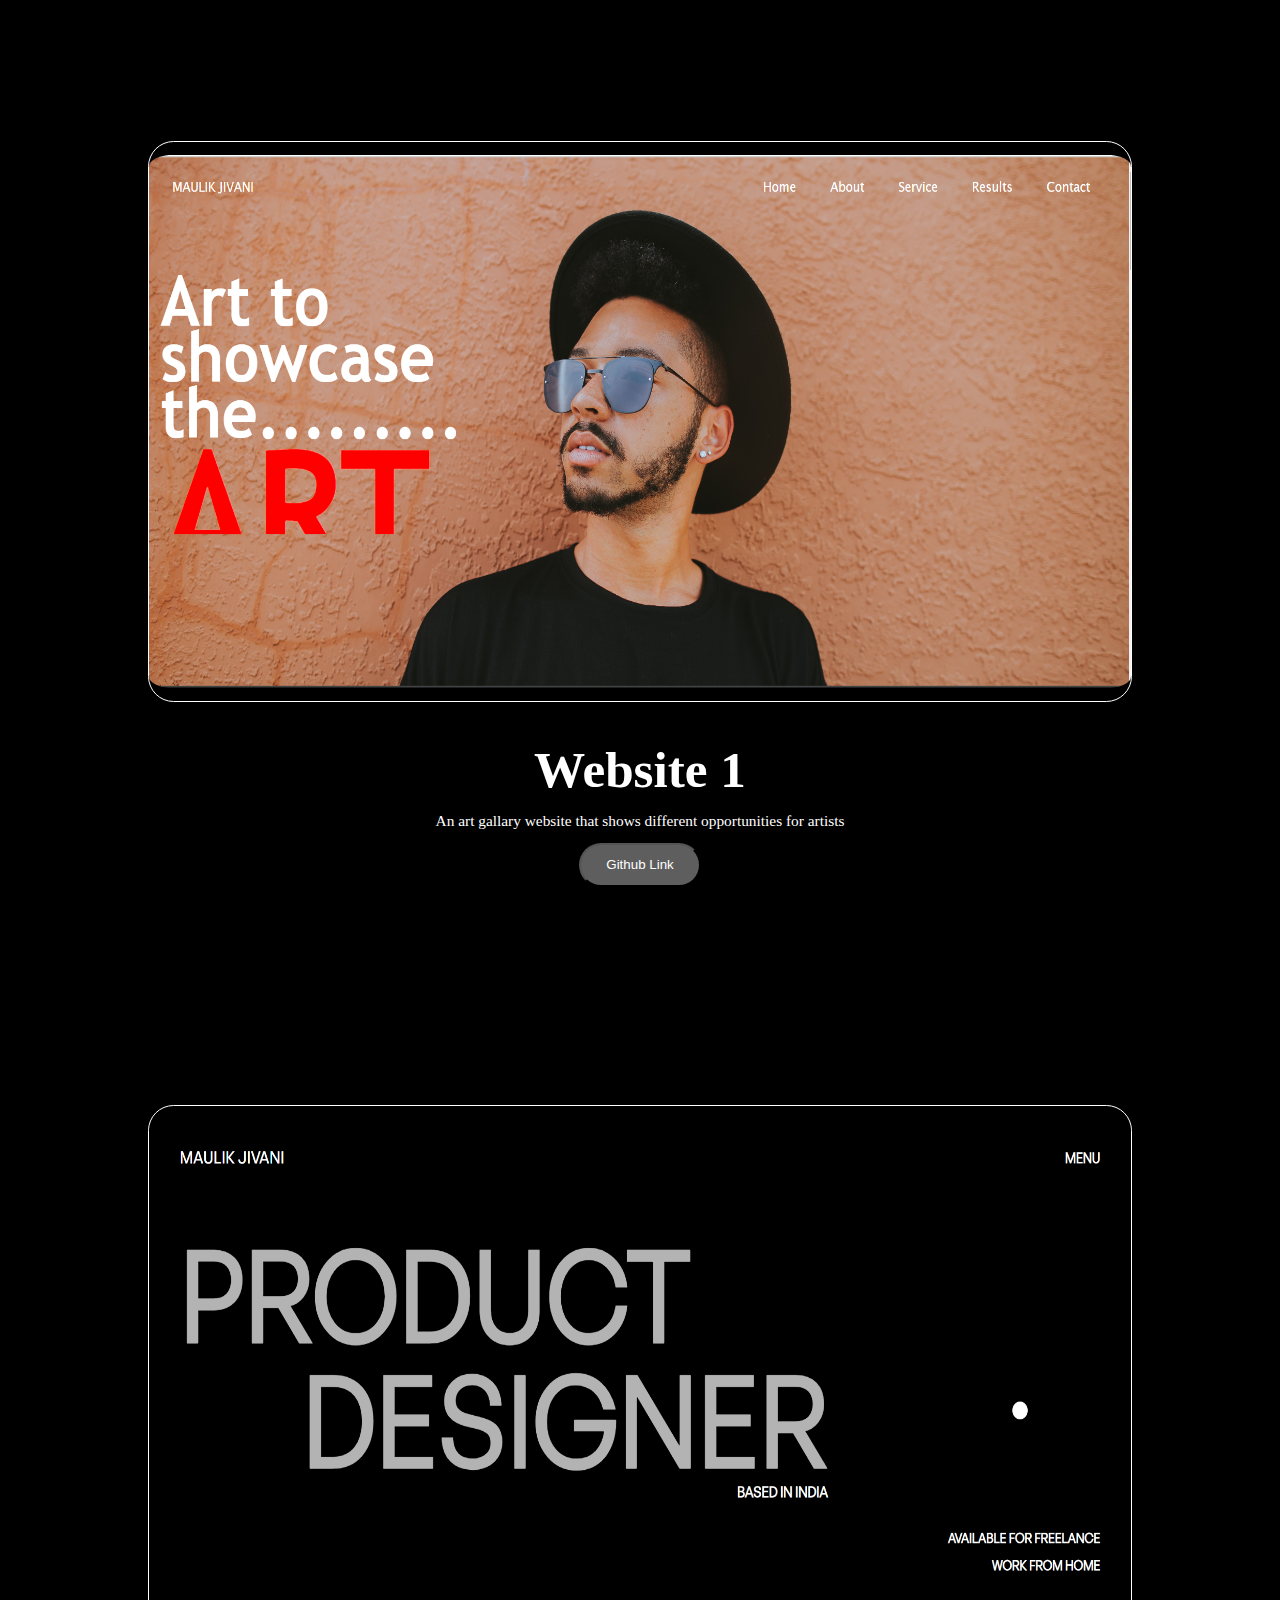
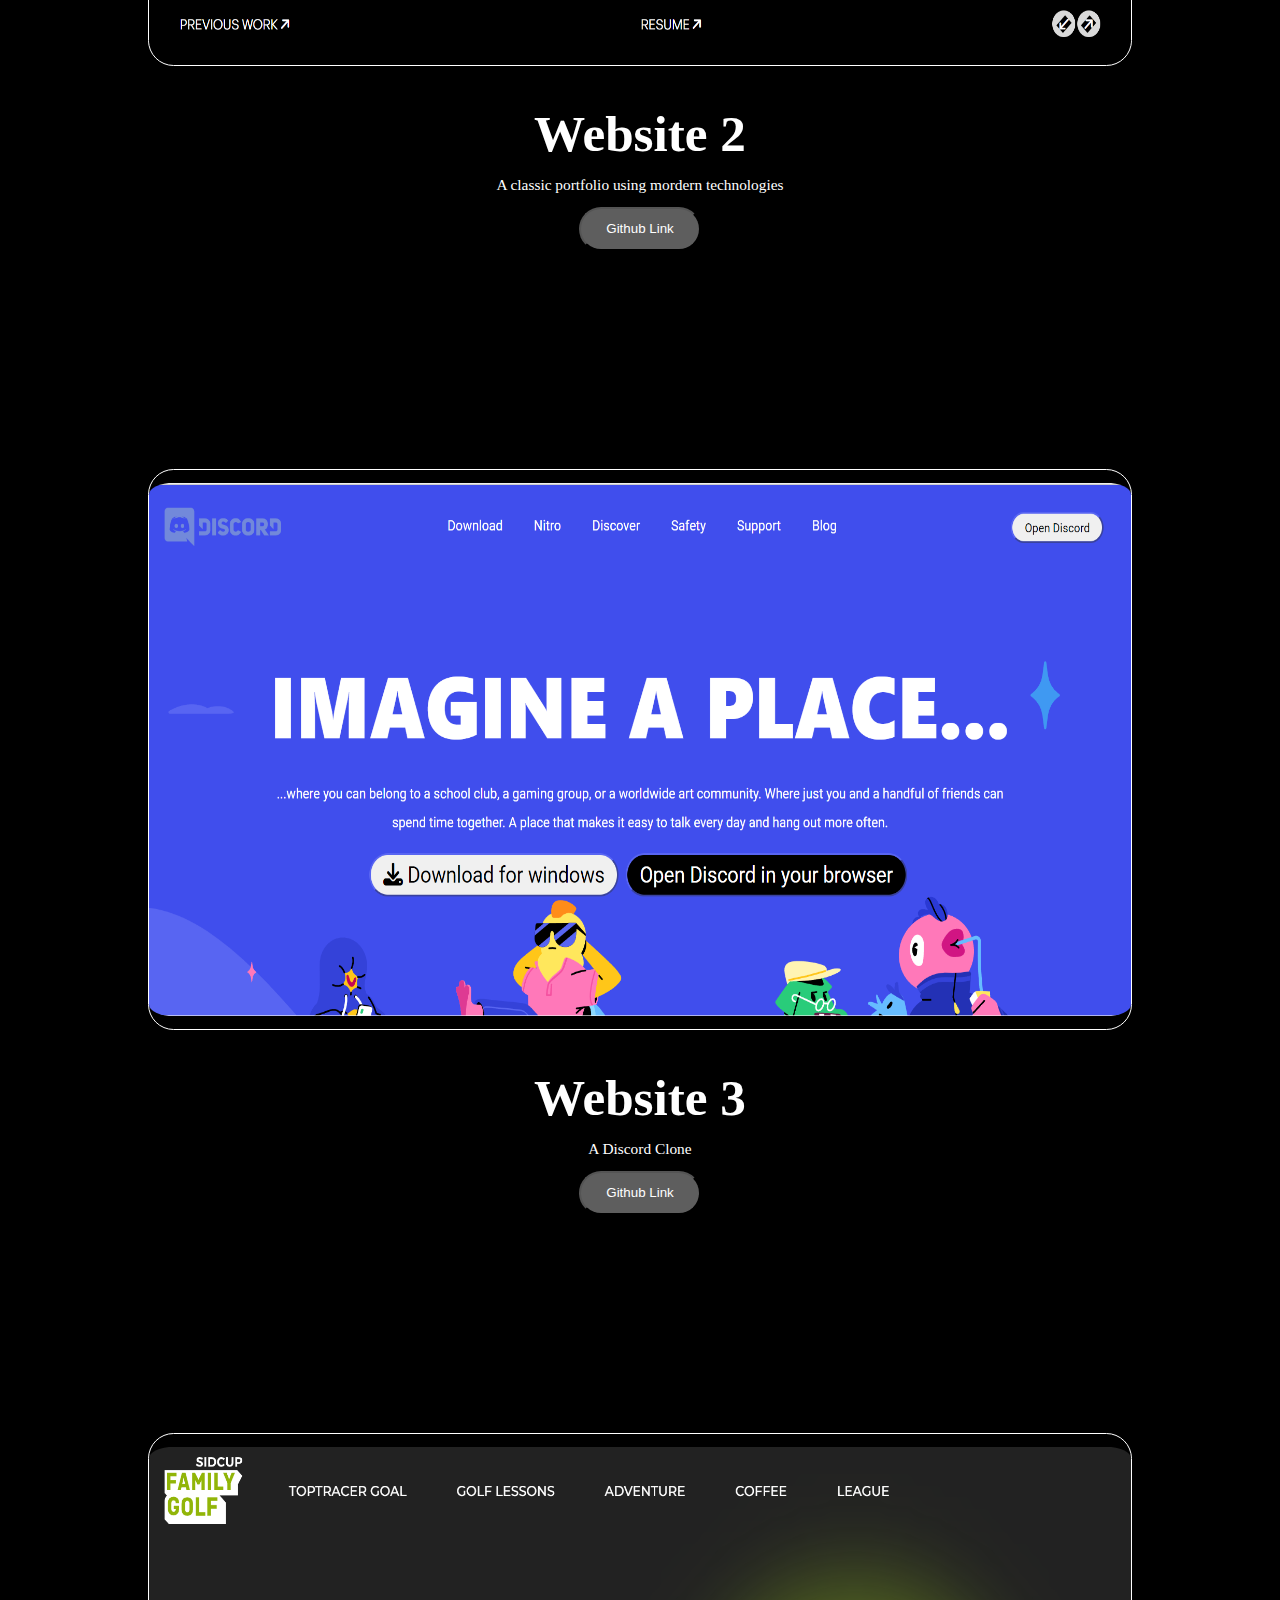
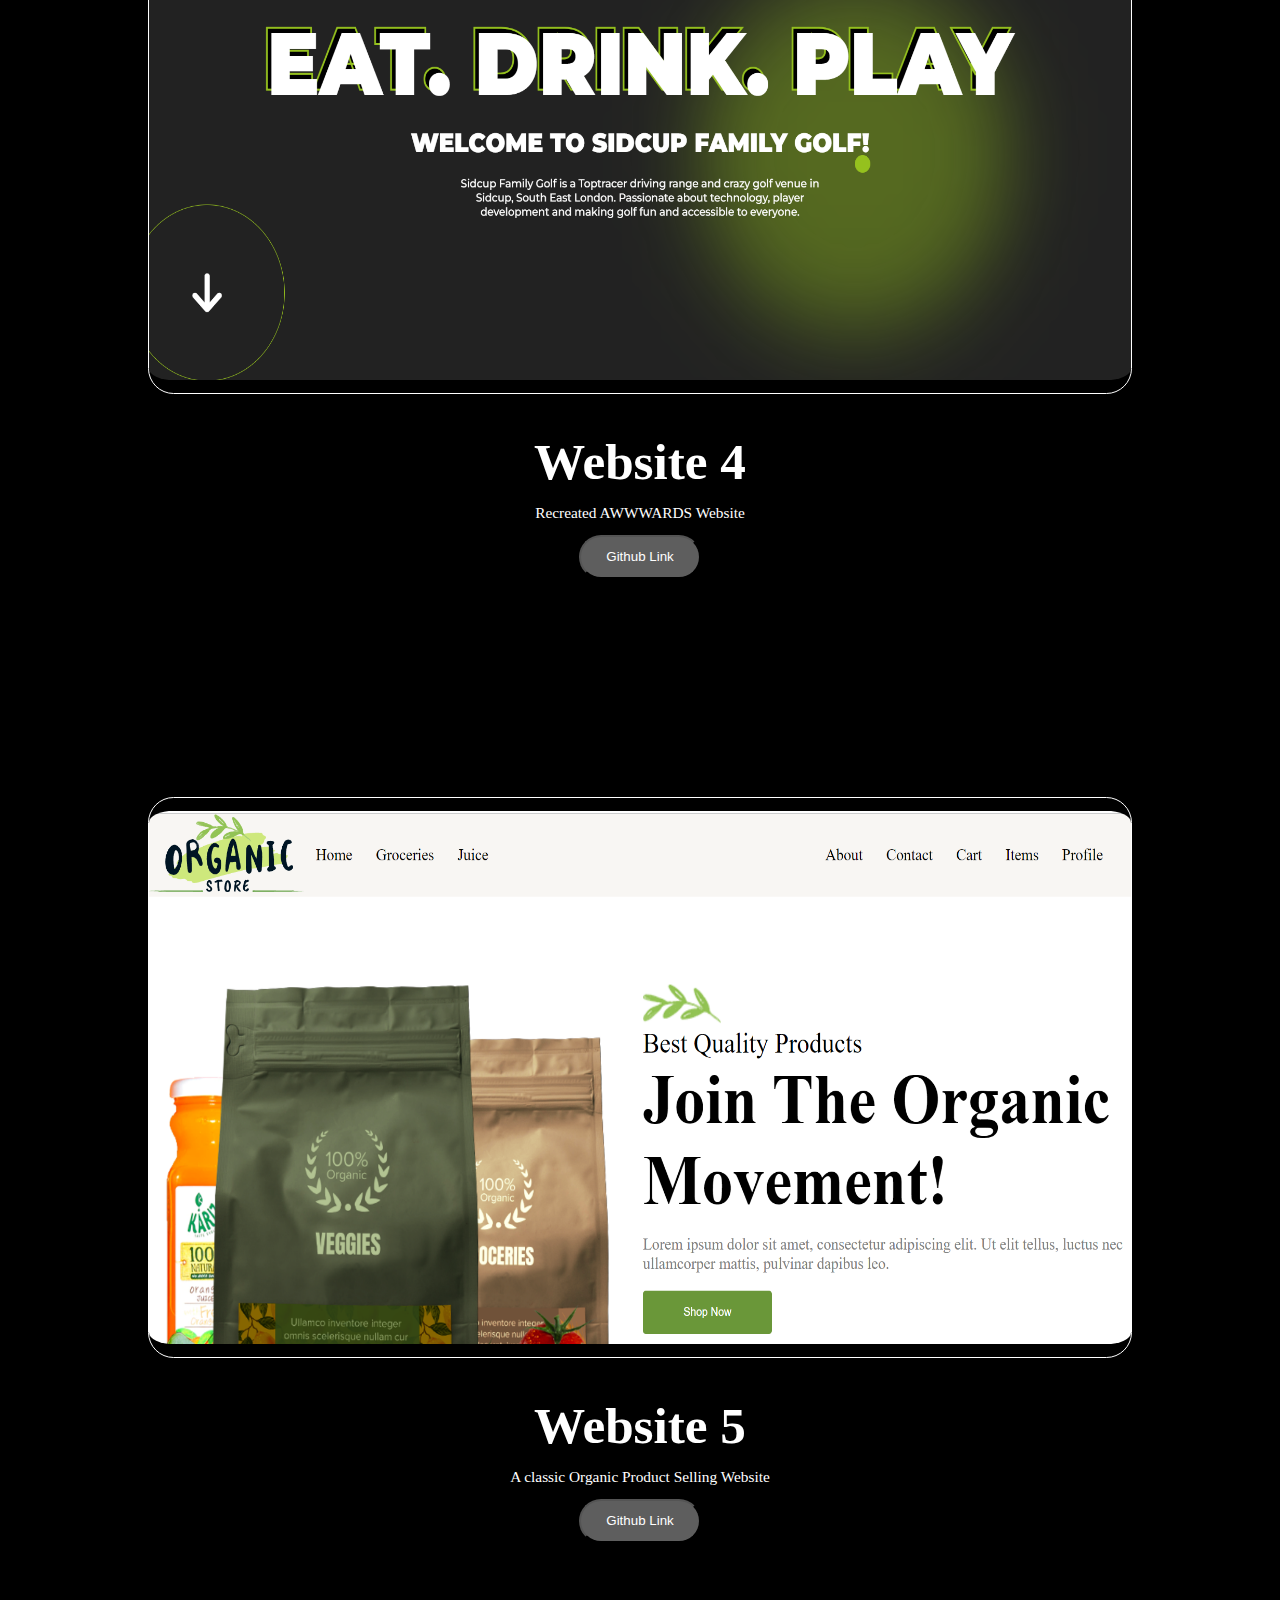
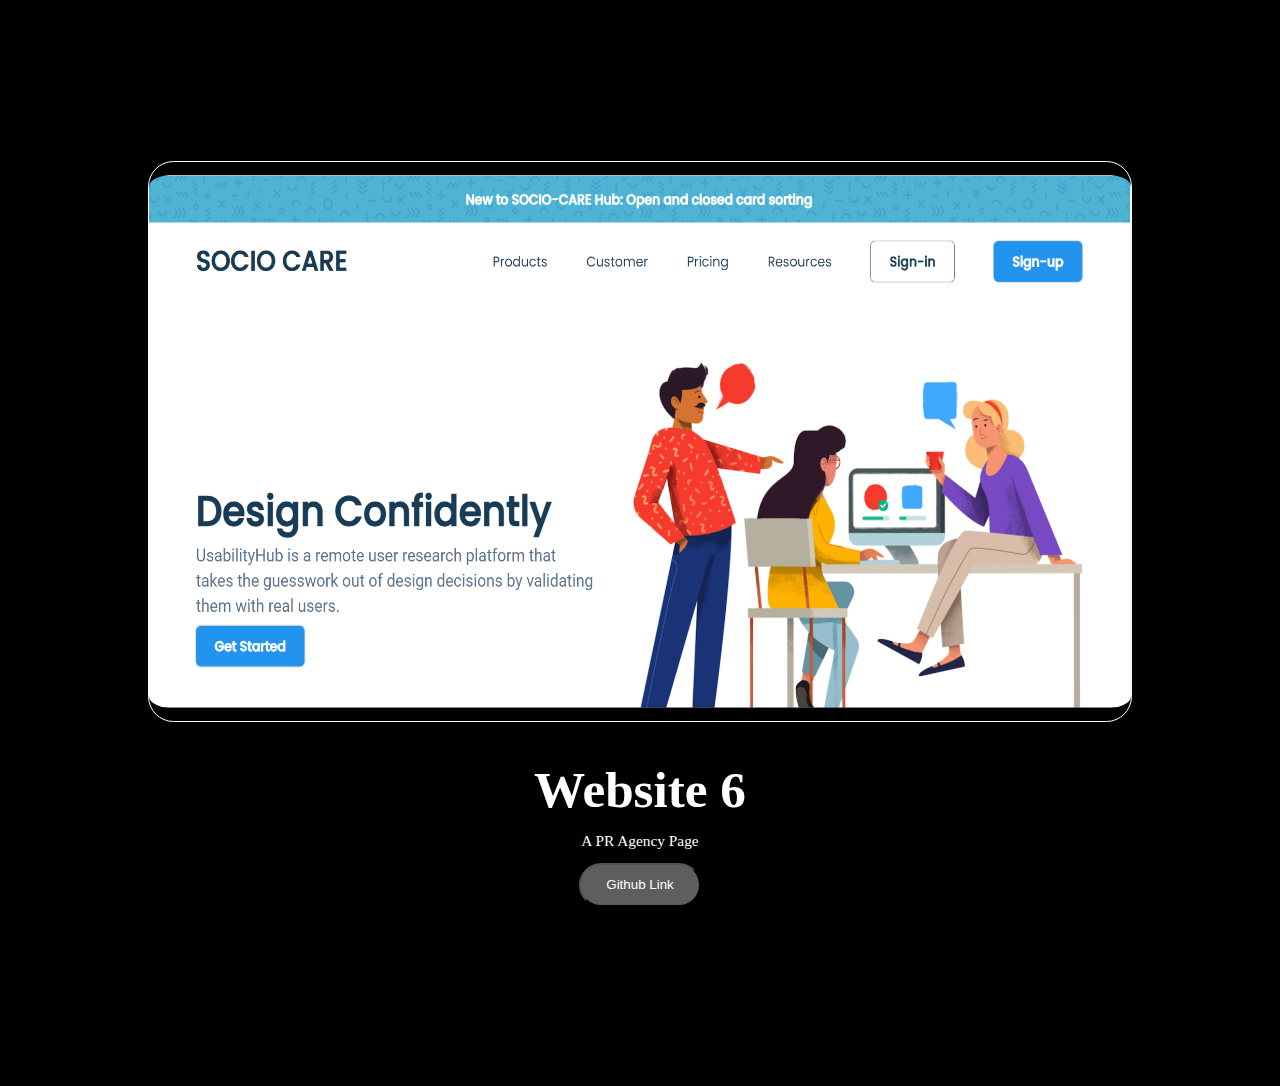
<file: webpage1.html>
<!DOCTYPE html>
<html lang="en">
<head>
    <meta charset="UTF-8">
    <meta name="viewport" content="width=device-width, initial-scale=1.0">
    <title>WebPage</title>
    <link rel="stylesheet" href="webpage1.css">
    <!-- <link rel="stylesheet" href="webpagemedia.css"> -->
</head>
<body>
    <div class="main">
        <div class="re-container">
            <img src="./Redirected Page Image/website 2.png" alt="">
            <div class="text">
                <h1>Website 1</h1>
                <p>An art gallary website that shows different opportunities for artists</p>
                <a href=""><button>Github Link </button></a>
            </div>
        </div>

        <div class="re-container">
            <img src="./Redirected Page Image/website 1.png" alt="">
            <div class="text">
                <h1>Website 2</h1>
                <p>A classic portfolio using mordern technologies</p>
                <a href=""><button>Github Link </button></a>
            </div>
        </div>

        <div class="re-container">
            <img src="./Redirected Page Image/website 3.png" alt="">
            <div class="text">
                <h1>Website 3</h1>
                <p>A Discord Clone</p>
                <a href=""><button>Github Link </button></a>
            </div>
        </div>

        <div class="re-container">
            <img src="./Redirected Page Image/website 4.png" alt="">
            <div class="text">
                <h1>Website 4</h1>
                <p>Recreated AWWWARDS Website</p>
                <a href=""><button>Github Link </button></a>
            </div>
        </div>

        <div class="re-container">
            <img src="./Redirected Page Image/website 5.png" alt="">
            <div class="text">
                <h1>Website 5</h1>
                <p>A classic Organic Product Selling Website</p>
                <a href=""><button>Github Link </button></a>
            </div>
        </div>

        <div class="re-container">
            <img src="./Redirected Page Image/website 6.png" alt="">
            <div class="text">
                <h1>Website 6</h1>
                <p>A PR Agency Page</p>
                <a href=""><button>Github Link </button></a>
            </div>
        </div>
    </div>
</body>
</html>
</file>
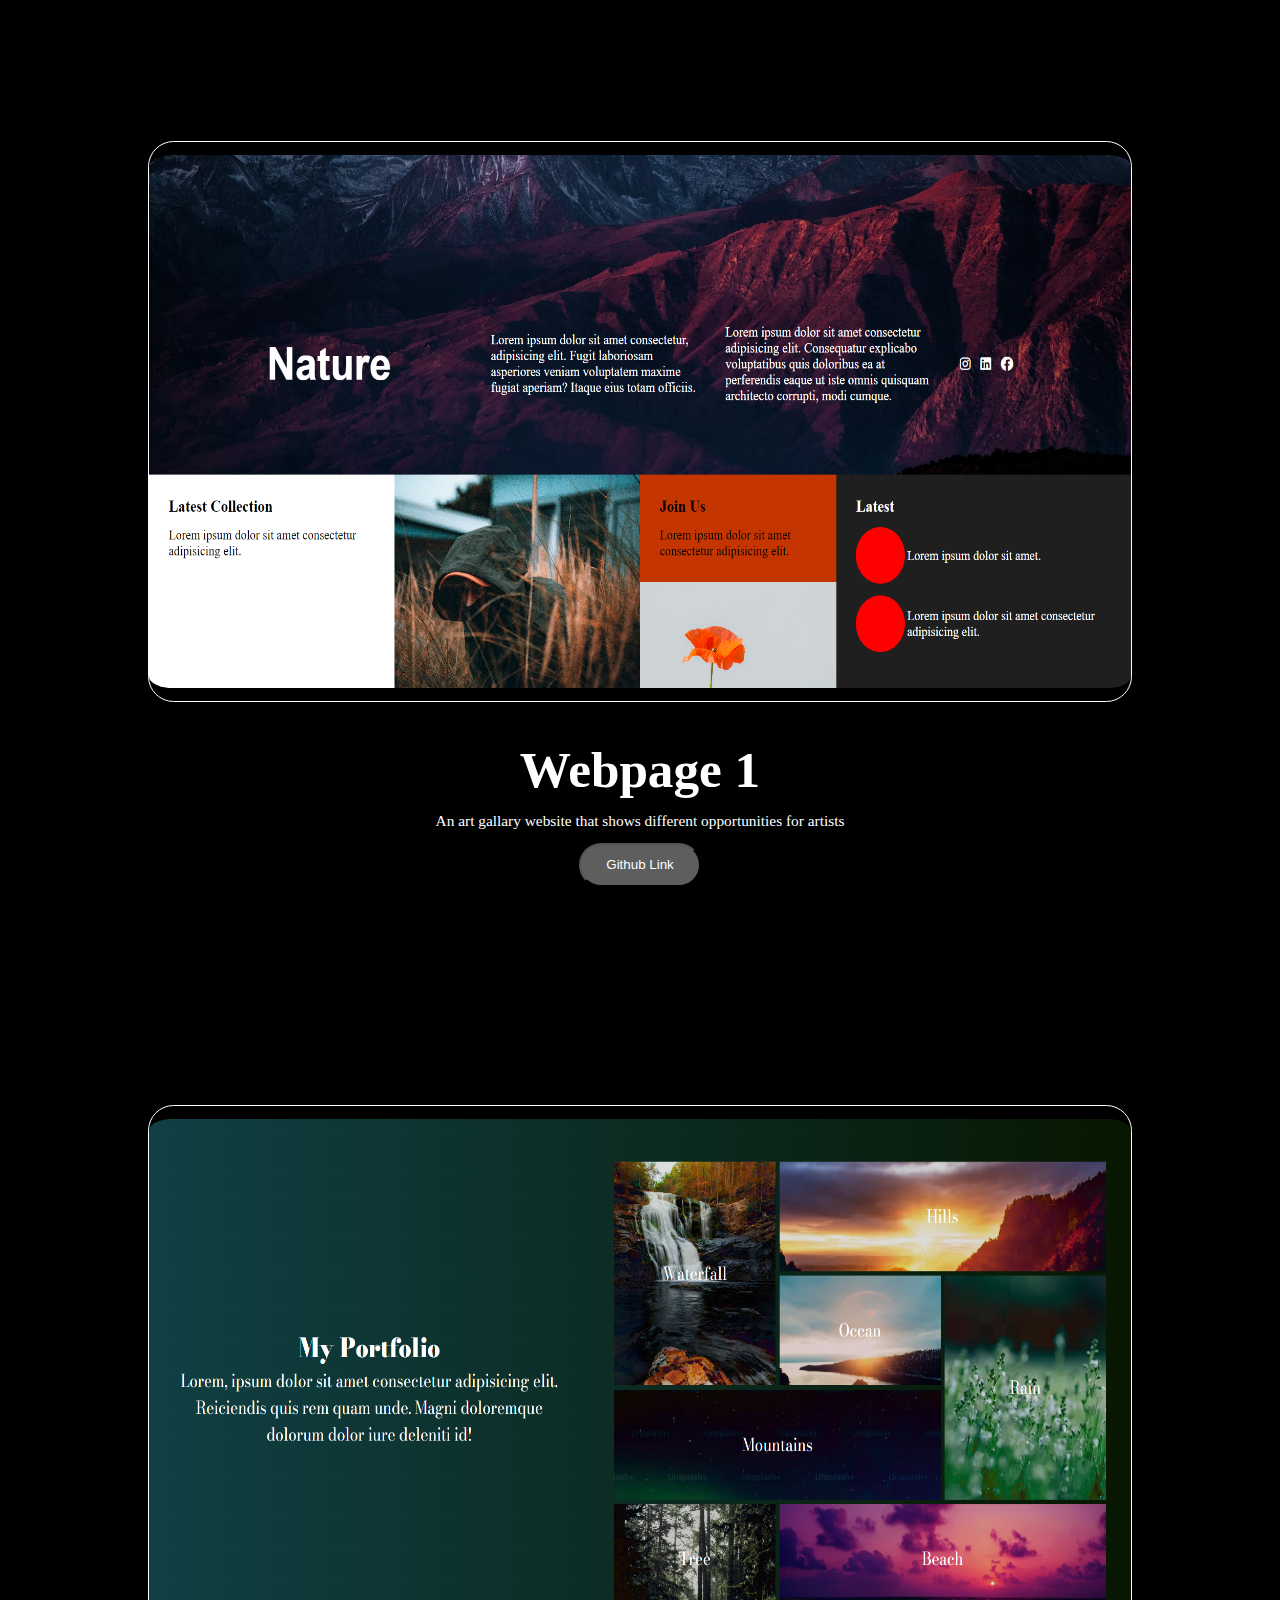
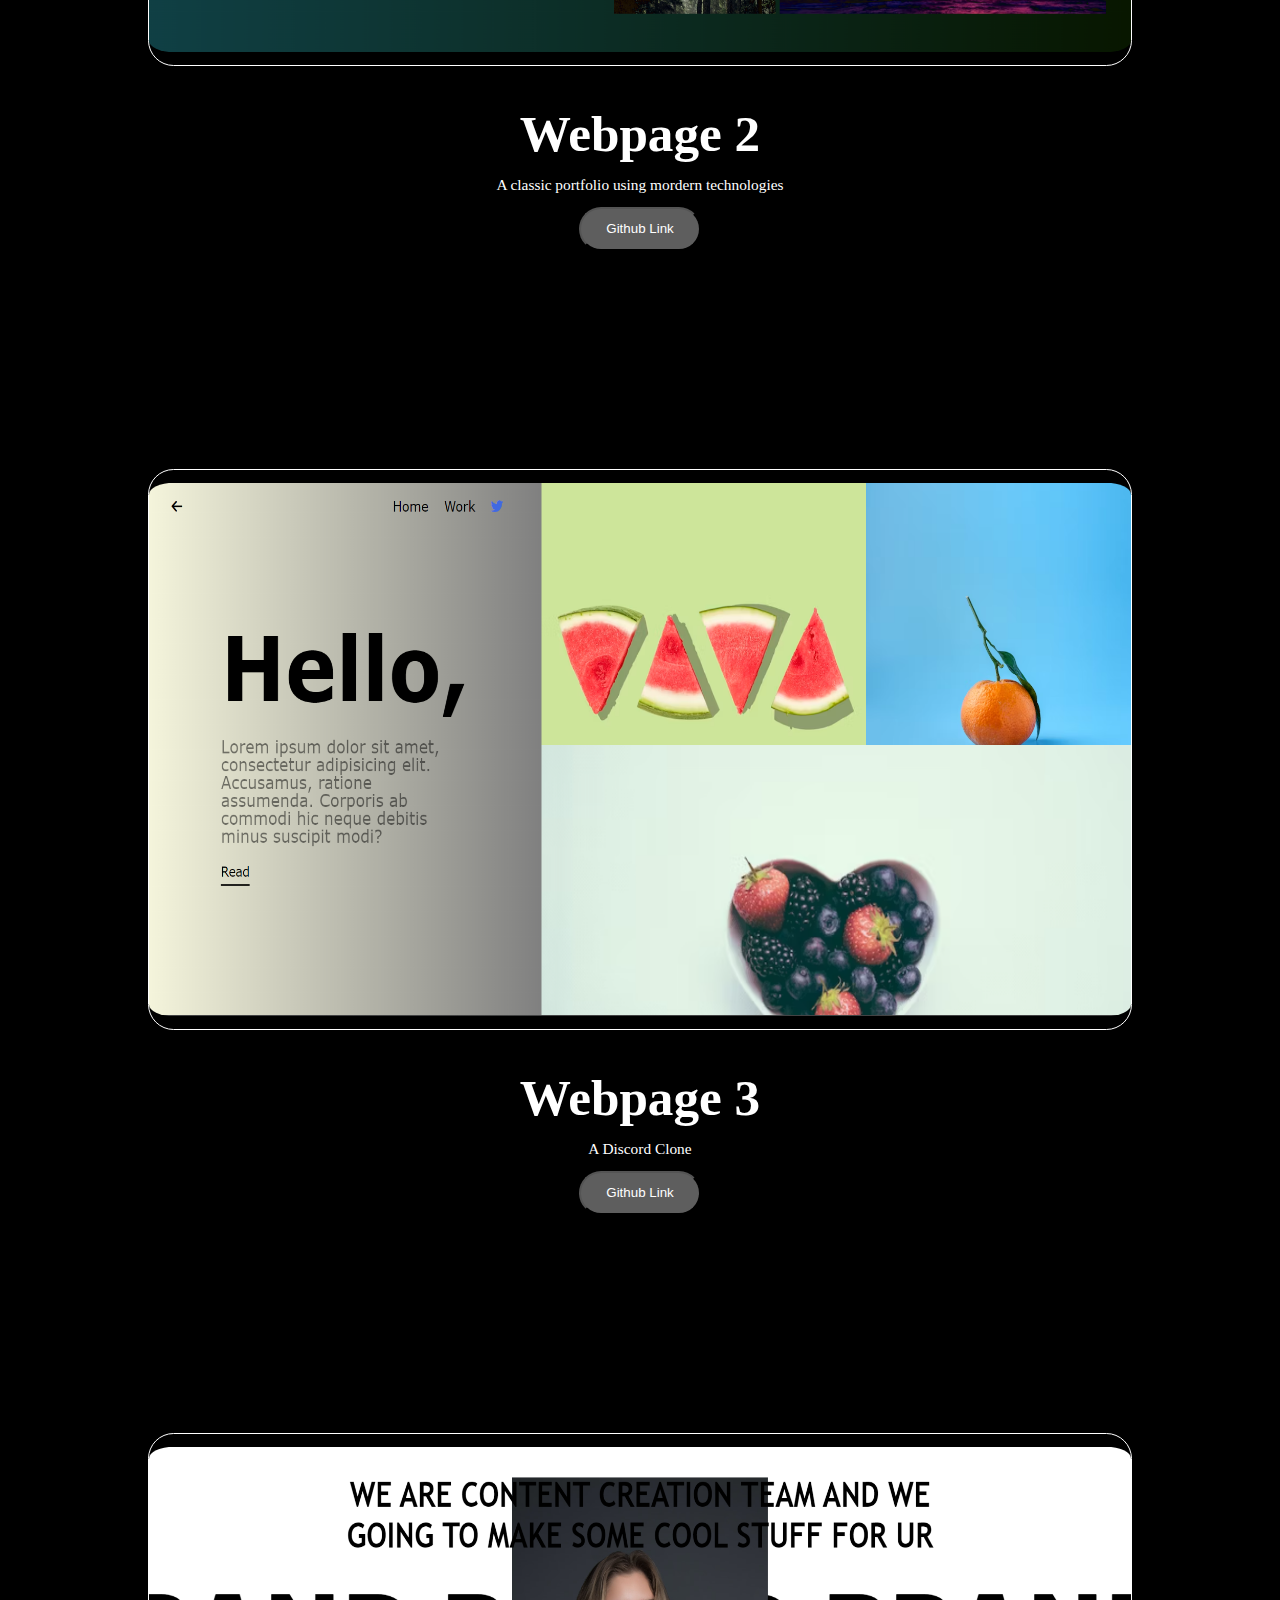
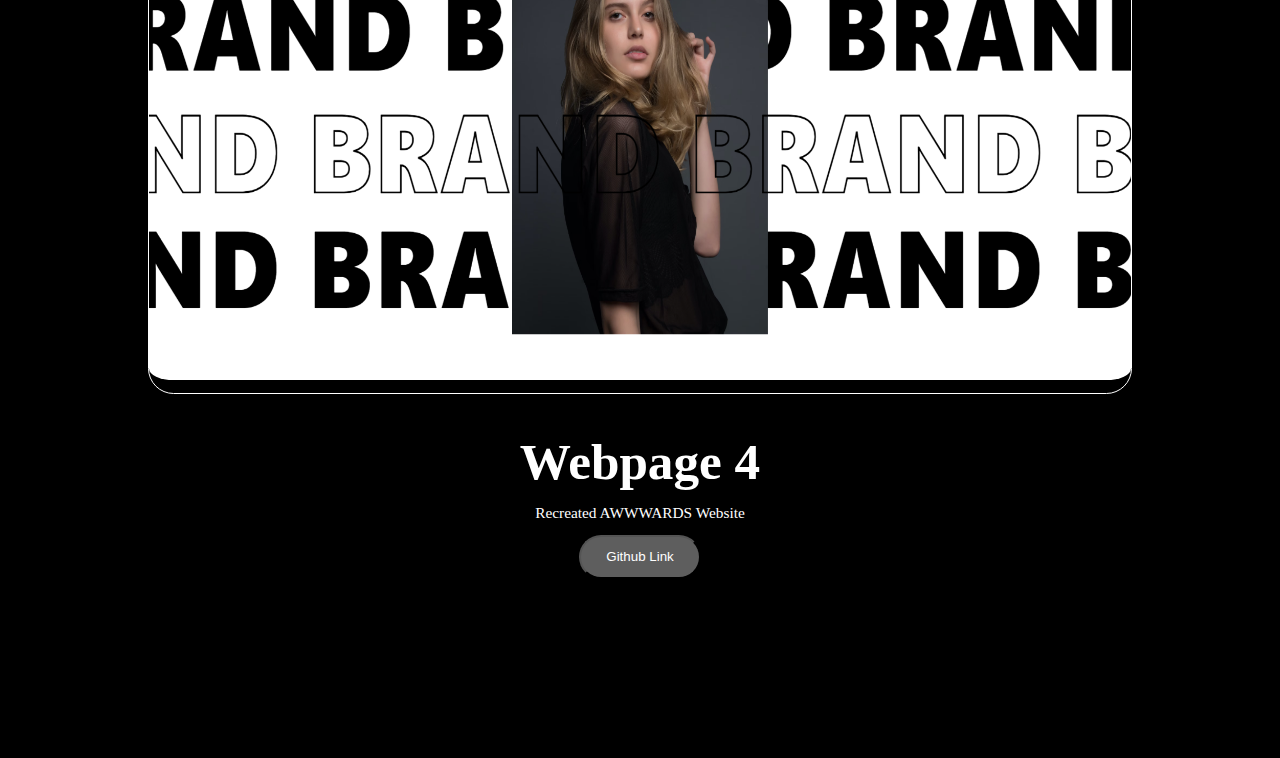
<file: webpage2.html>
<!DOCTYPE html>
<html lang="en">
<head>
    <meta charset="UTF-8">
    <meta name="viewport" content="width=device-width, initial-scale=1.0">
    <title>WebPage</title>
    <link rel="stylesheet" href="webpage2.css">
    <!-- <link rel="stylesheet" href="webpagemedia.css"> -->
</head>
<body>
    <div class="main">
        <div class="re-container">
            <img src="./Redirected Page Image/landing page 1.png" alt="">
            <div class="text">
                <h1>Webpage 1</h1>
                <p>An art gallary website that shows different opportunities for artists</p>
                <a href=""><button>Github Link </button></a>
            </div>
        </div>

        <div class="re-container">
            <img src="./Redirected Page Image/landing page 2.png" alt="">
            <div class="text">
                <h1>Webpage 2</h1>
                <p>A classic portfolio using mordern technologies</p>
                <a href=""><button>Github Link </button></a>
            </div>
        </div>

        <div class="re-container">
            <img src="./Redirected Page Image/landing page 3.png" alt="">
            <div class="text">
                <h1>Webpage 3</h1>
                <p>A Discord Clone</p>
                <a href=""><button>Github Link </button></a>
            </div>
        </div>

        <div class="re-container">
            <img src="./Redirected Page Image/landing page 4.png" alt="">
            <div class="text">
                <h1>Webpage 4</h1>
                <p>Recreated AWWWARDS Website</p>
                <a href=""><button>Github Link </button></a>
            </div>
        </div>
        </div>
    </div>
</body>
</html>
</file>
<file: webpage1.css>
*{
    margin: 0;
    padding: 0;
    box-sizing: border-box;
}

html, body{
    width: 100%;
    height: 100%;
}

.main{
    width: 100%;
    background-color: #000;
    padding: 4vw 2vw;
}

.re-container{
    margin-top: 5vw;
    width: 100%;
    height: 100vh;
    display: flex;
    align-items: center;
    justify-content: center;
    flex-direction: column;
    color: #fff;
    /* position: relative; */
    padding: 2vw 0;
}

.re-container img{
    padding: 1vw 0;
    width: 80%;
    height: 80%;
    margin: auto;
    border-radius: 2vw;
    border: 1px solid #fff;
    transition: 0.5s all ease;
}

.re-container img:hover{
    scale: 1.1;
}
.text{
    text-align: center;
    color: #fff;
    padding-top: 3vw;
}

.text h1{
    font-size: 4vw;
    margin-bottom: 1vw;
}

.text p{
    font-size: 1.2vw;
    margin-bottom: 1vw;
}

.text button{
    padding: 1vw 2vw;
    background-color: #5e5e5e;
    border-radius: 2vw;
    color: #fff;
    transition: 0.5s all ease;
    margin-bottom: 8vw;
}

.text button:hover {
    background-color: #fff;
    color: #000;
}


@media screen and (max-width: 400px) {

    .re-container{
        margin: 0;
        padding: 2vw 4vw;
        height: 50vh;
    }
    .re-container img{
        width: 100%;
        height: 800%;
    }

    .text h1{
        font-size: 5vw;
        margin-top: 2vw;
    }

    .text p{
        font-size: 3vw;
        margin-top: 2vw;
    }
    .text button{
        margin-top: 2vw;
    }
}
</file>
<file: webpage2.css>
*{
    margin: 0;
    padding: 0;
    box-sizing: border-box;
}

html, body{
    width: 100%;
    height: 100%;
}

.main{
    width: 100%;
    background-color: #000;
    padding: 4vw 2vw;
}

.re-container{
    margin-top: 5vw;
    width: 100%;
    height: 100vh;
    display: flex;
    align-items: center;
    justify-content: center;
    flex-direction: column;
    color: #fff;
    /* position: relative; */
    padding: 2vw 0;
}

.re-container img{
    padding: 1vw 0;
    width: 80%;
    height: 80%;
    margin: auto;
    border-radius: 2vw;
    border: 1px solid #fff;
    transition: 0.5s all ease;
}

.re-container img:hover{
    scale: 1.1;
}
.text{
    text-align: center;
    color: #fff;
    padding-top: 3vw;
}

.text h1{
    font-size: 4vw;
    margin-bottom: 1vw;
}

.text p{
    font-size: 1.2vw;
    margin-bottom: 1vw;
}

.text button{
    padding: 1vw 2vw;
    background-color: #5e5e5e;
    border-radius: 2vw;
    color: #fff;
    transition: 0.5s all ease;
    margin-bottom: 8vw;
}

.text button:hover {
    background-color: #fff;
    color: #000;
}


@media screen and (max-width: 400px) {

    .re-container{
        margin: 0;
        padding: 2vw 4vw;
        height: 50vh;
    }
    .re-container img{
        width: 100%;
        height: 800%;
    }

    .text h1{
        font-size: 5vw;
        margin-top: 2vw;
    }

    .text p{
        font-size: 3vw;
        margin-top: 2vw;
    }
    .text button{
        margin-top: 2vw;
    }
}
</file>
